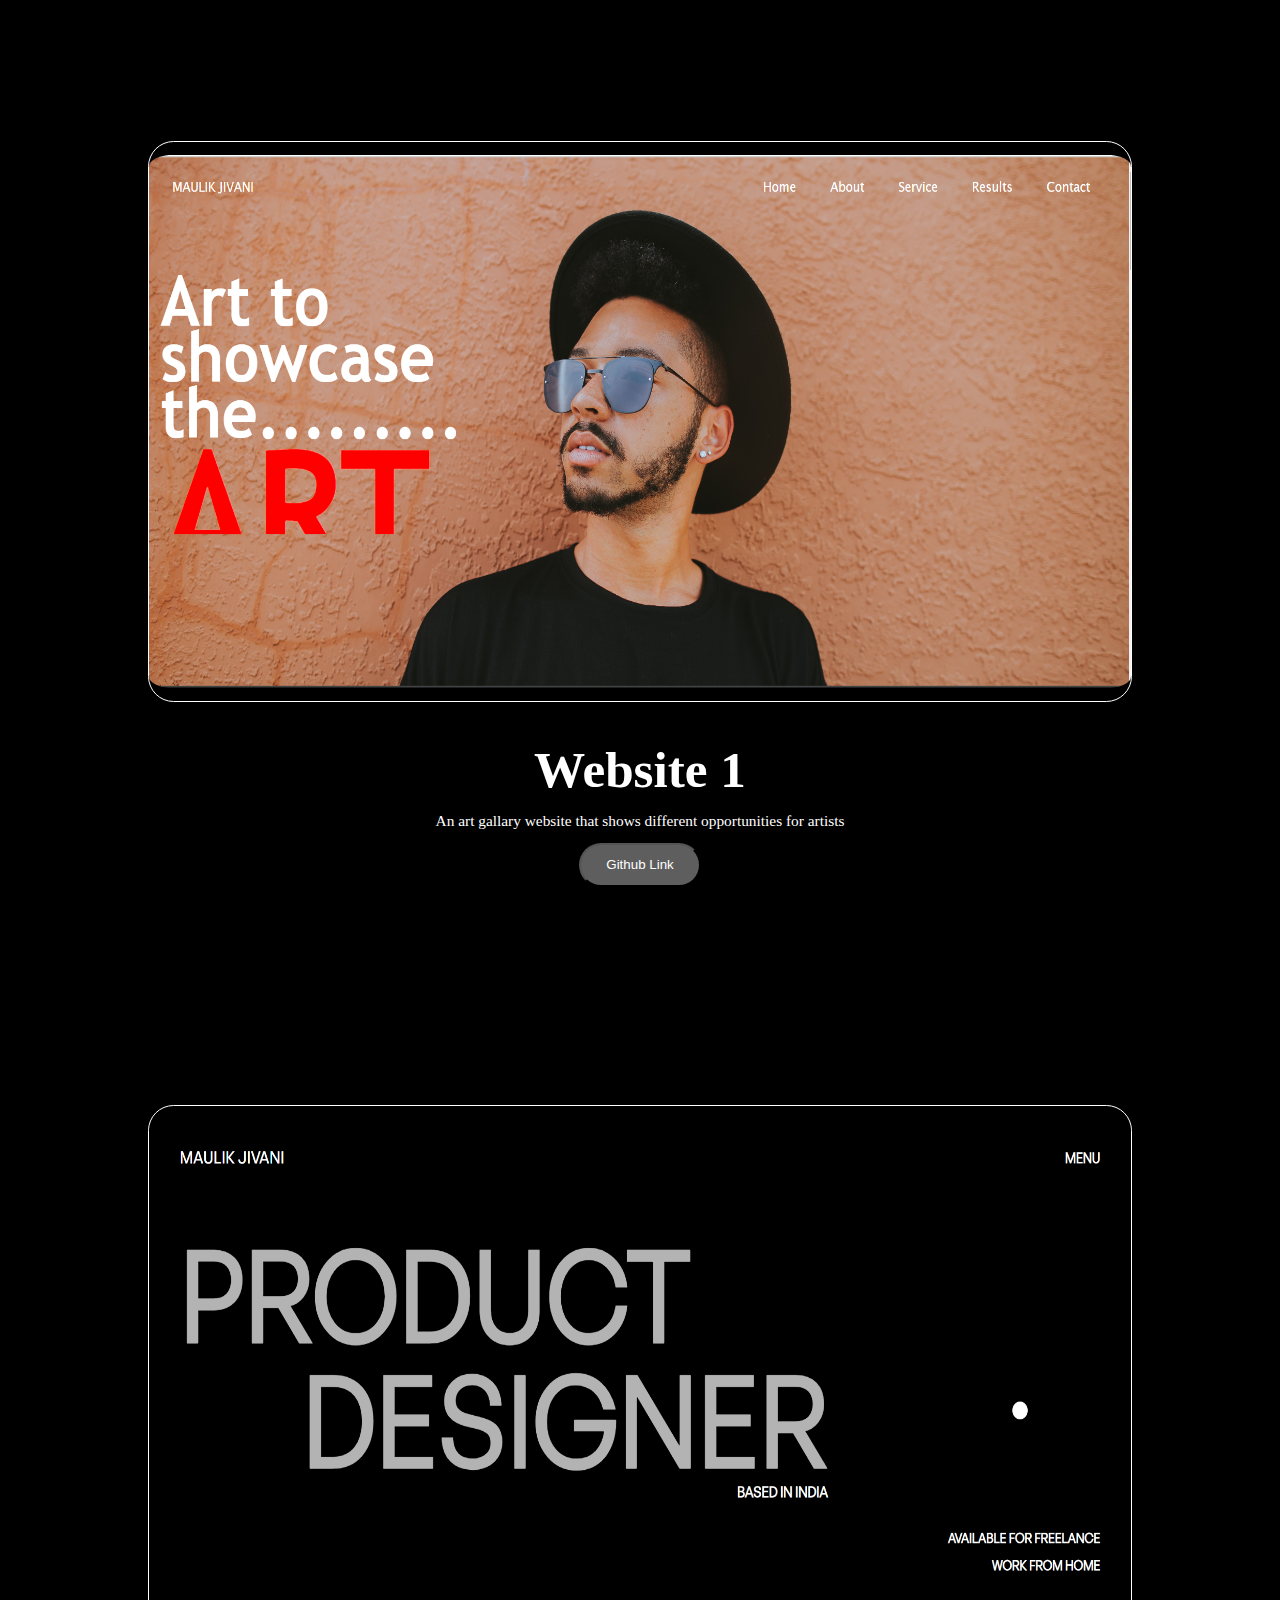
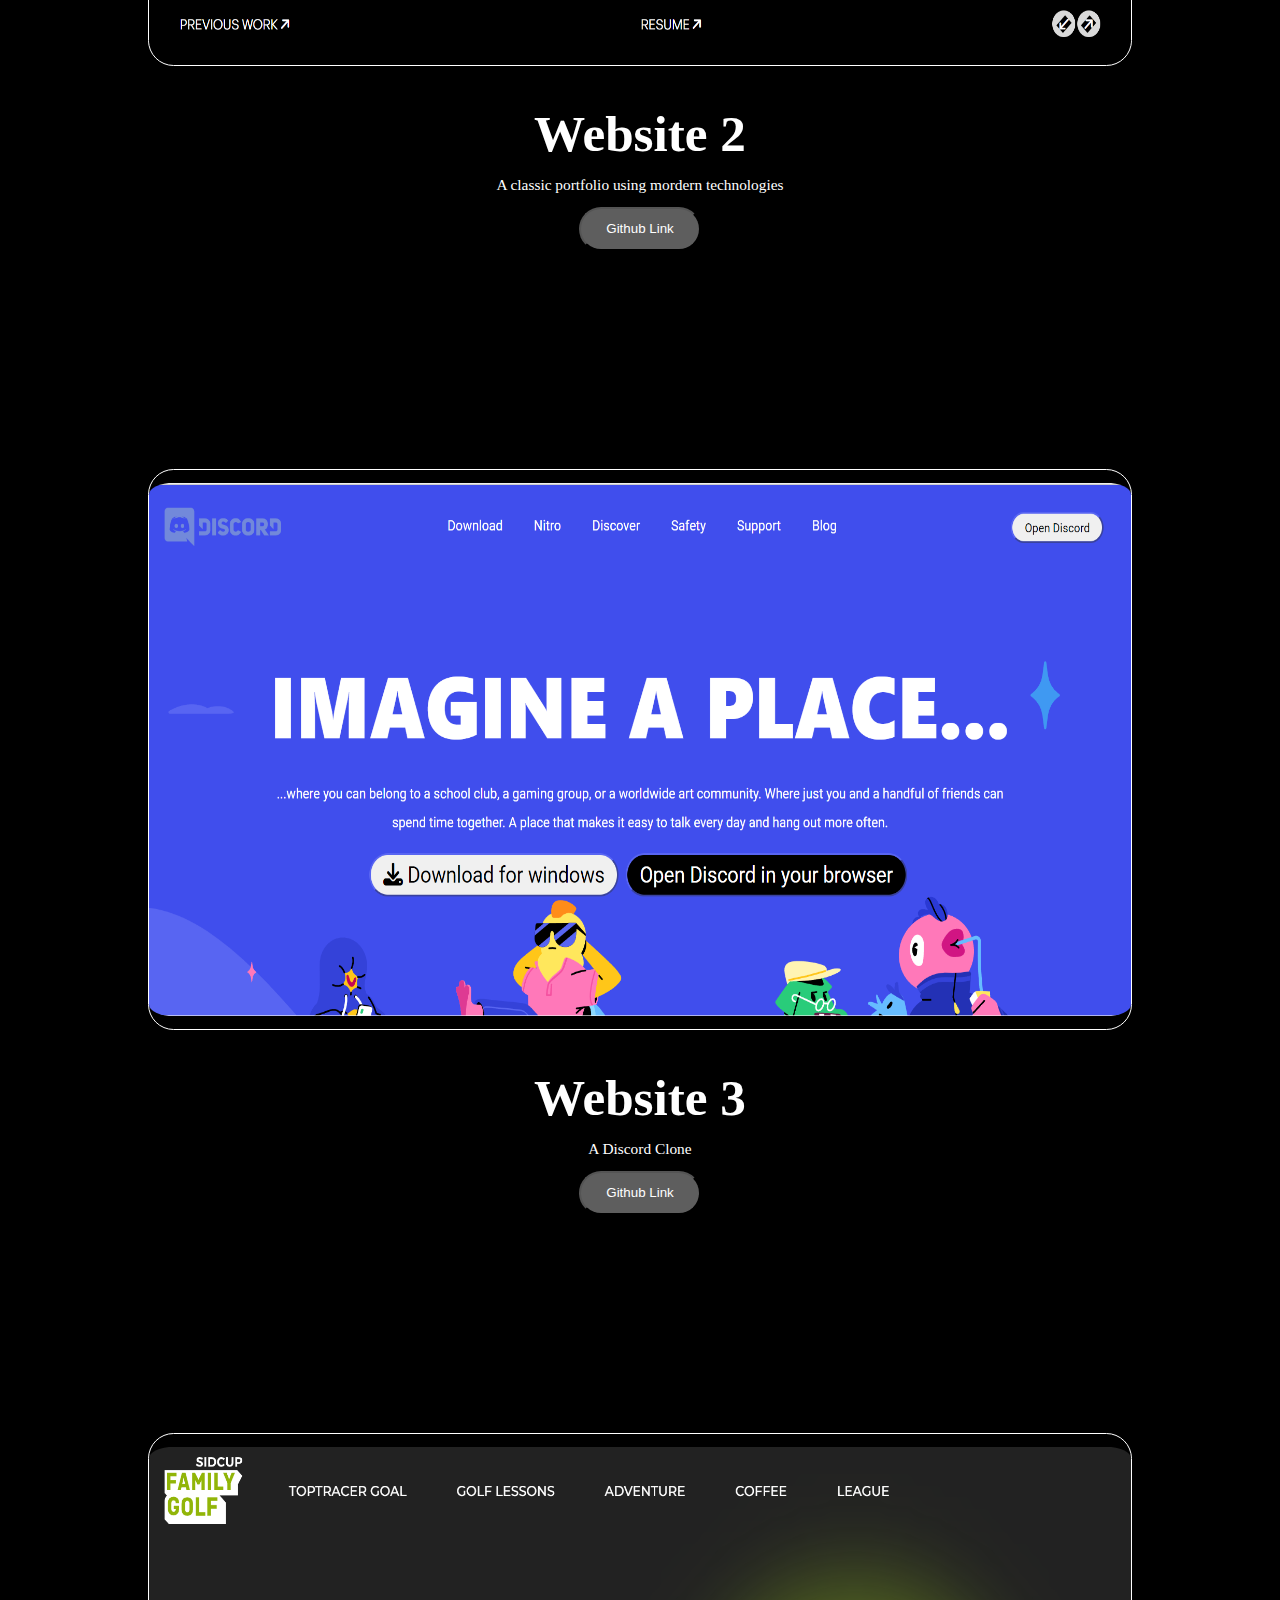
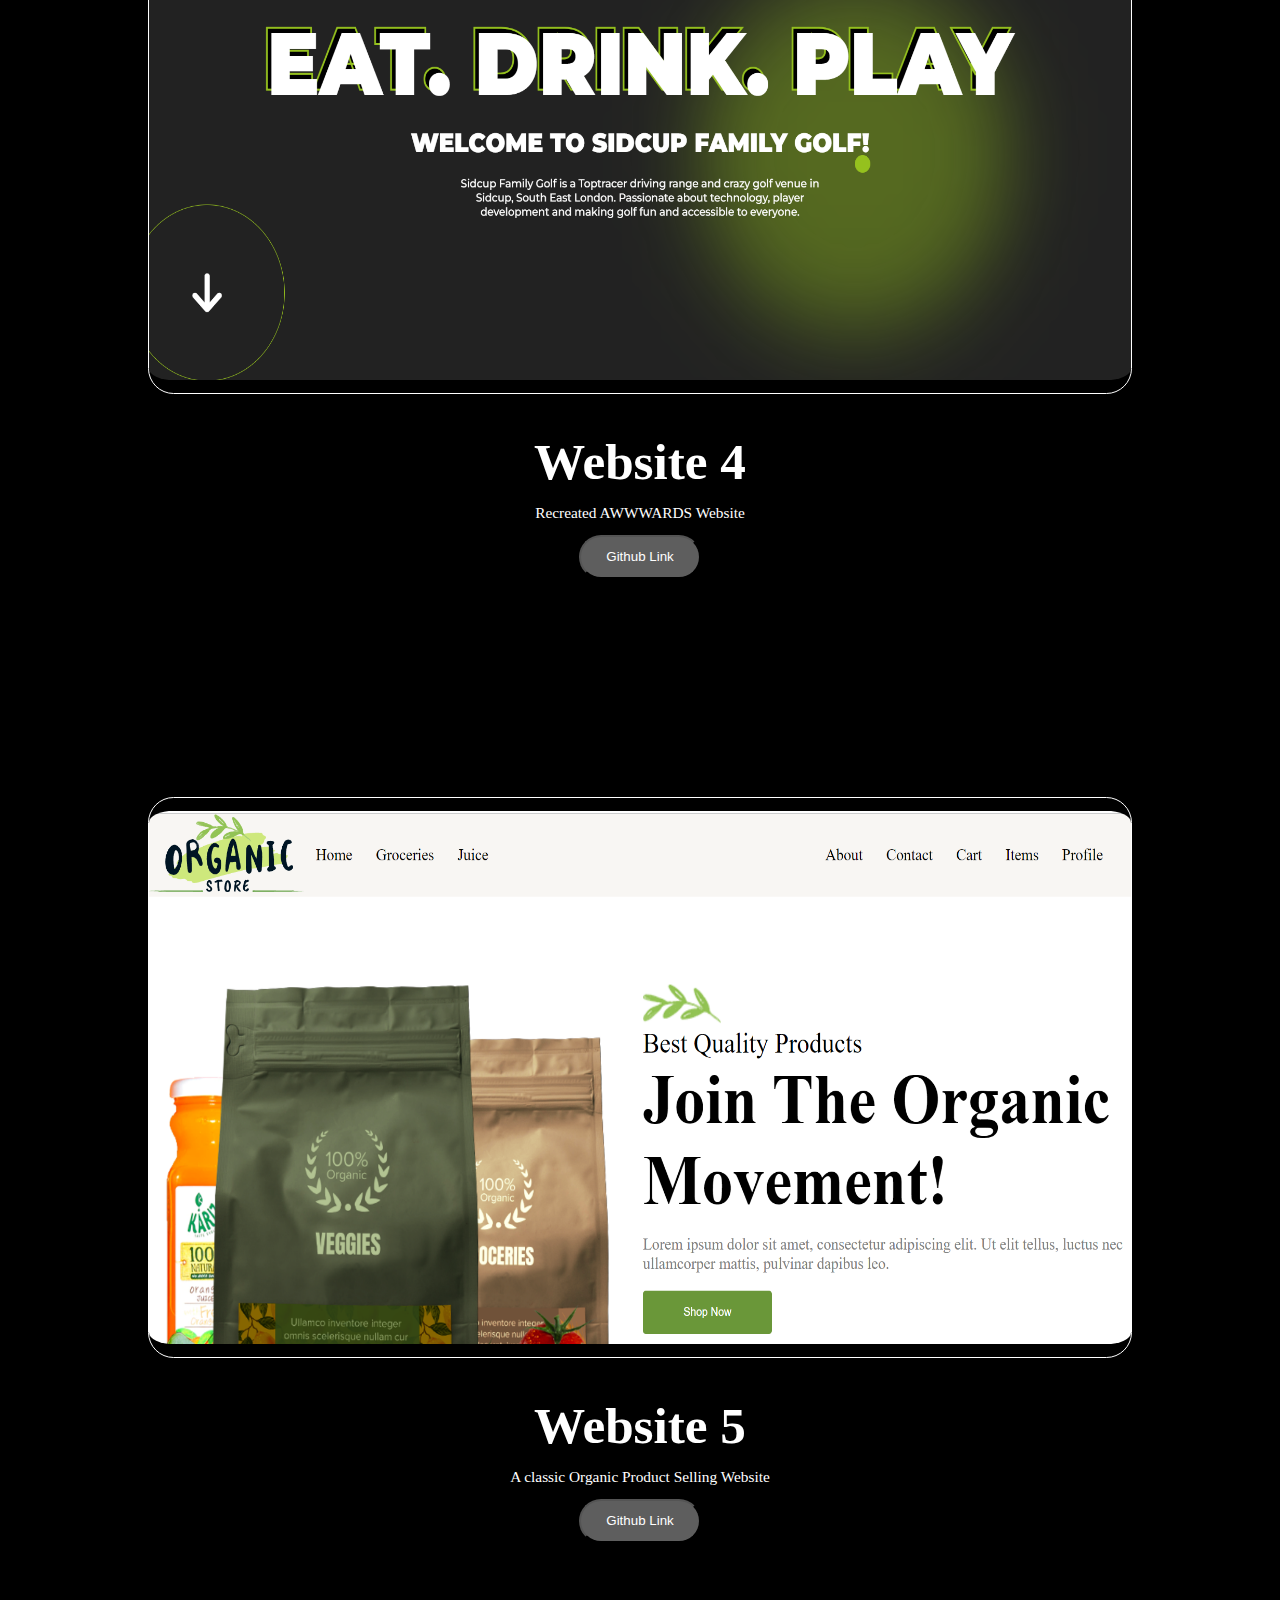
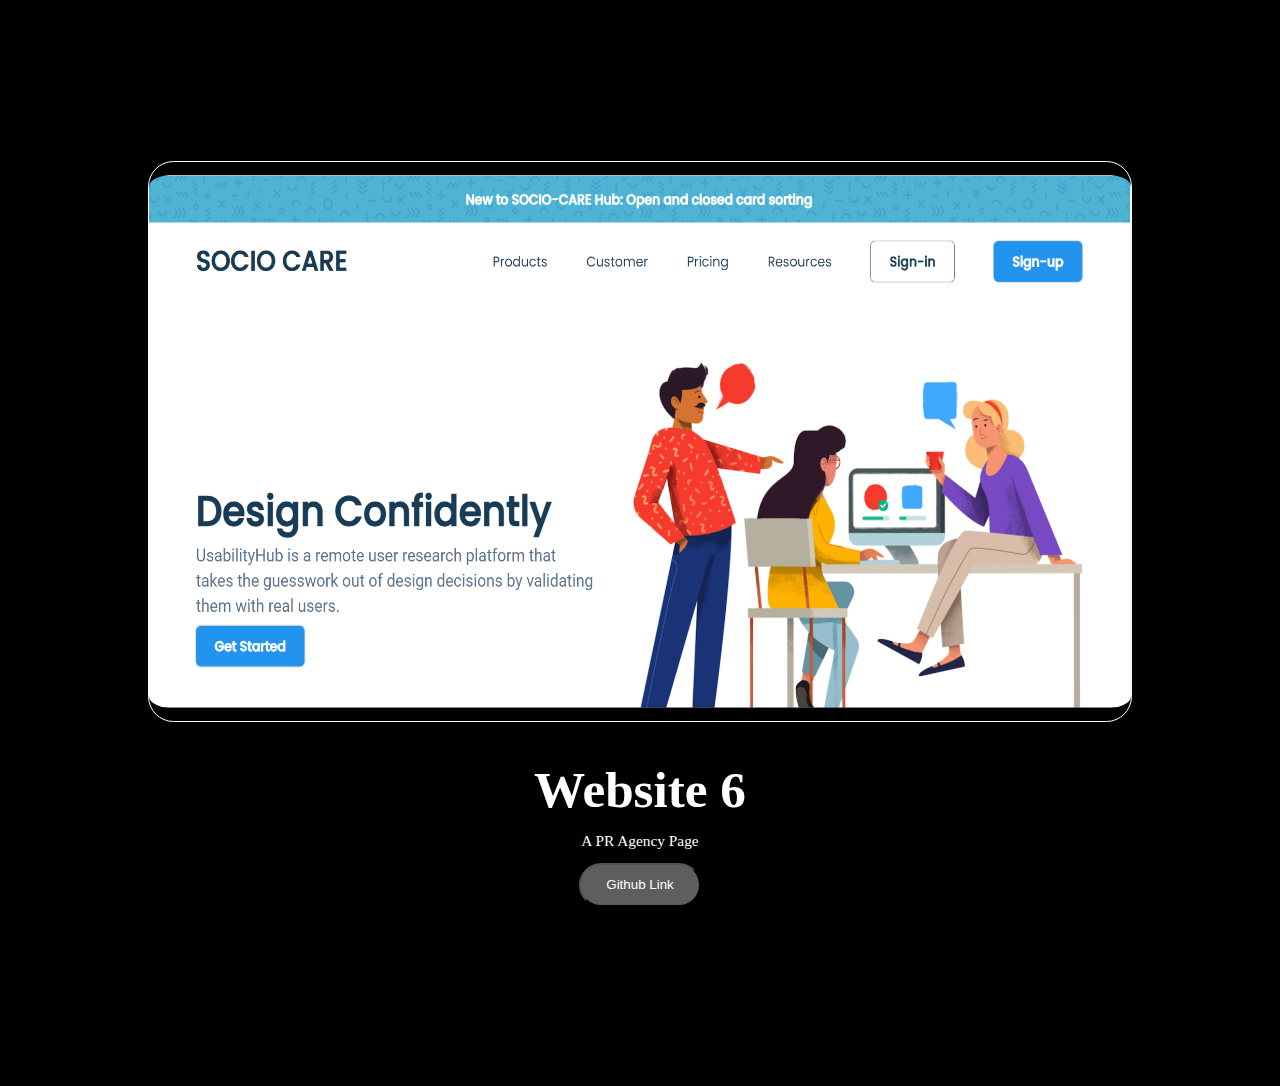
<file: webpage1.html>
<!DOCTYPE html>
<html lang="en">
<head>
    <meta charset="UTF-8">
    <meta name="viewport" content="width=device-width, initial-scale=1.0">
    <title>WebPage</title>
    <link rel="stylesheet" href="webpage1.css">
    <!-- <link rel="stylesheet" href="webpagemedia.css"> -->
</head>
<body>
    <div class="main">
        <div class="re-container">
            <img src="./Redirected Page Image/website 2.png" alt="">
            <div class="text">
                <h1>Website 1</h1>
                <p>An art gallary website that shows different opportunities for artists</p>
                <a href=""><button>Github Link </button></a>
            </div>
        </div>

        <div class="re-container">
            <img src="./Redirected Page Image/website 1.png" alt="">
            <div class="text">
                <h1>Website 2</h1>
                <p>A classic portfolio using mordern technologies</p>
                <a href=""><button>Github Link </button></a>
            </div>
        </div>

        <div class="re-container">
            <img src="./Redirected Page Image/website 3.png" alt="">
            <div class="text">
                <h1>Website 3</h1>
                <p>A Discord Clone</p>
                <a href=""><button>Github Link </button></a>
            </div>
        </div>

        <div class="re-container">
            <img src="./Redirected Page Image/website 4.png" alt="">
            <div class="text">
                <h1>Website 4</h1>
                <p>Recreated AWWWARDS Website</p>
                <a href=""><button>Github Link </button></a>
            </div>
        </div>

        <div class="re-container">
            <img src="./Redirected Page Image/website 5.png" alt="">
            <div class="text">
                <h1>Website 5</h1>
                <p>A classic Organic Product Selling Website</p>
                <a href=""><button>Github Link </button></a>
            </div>
        </div>

        <div class="re-container">
            <img src="./Redirected Page Image/website 6.png" alt="">
            <div class="text">
                <h1>Website 6</h1>
                <p>A PR Agency Page</p>
                <a href=""><button>Github Link </button></a>
            </div>
        </div>
    </div>
</body>
</html>
</file>
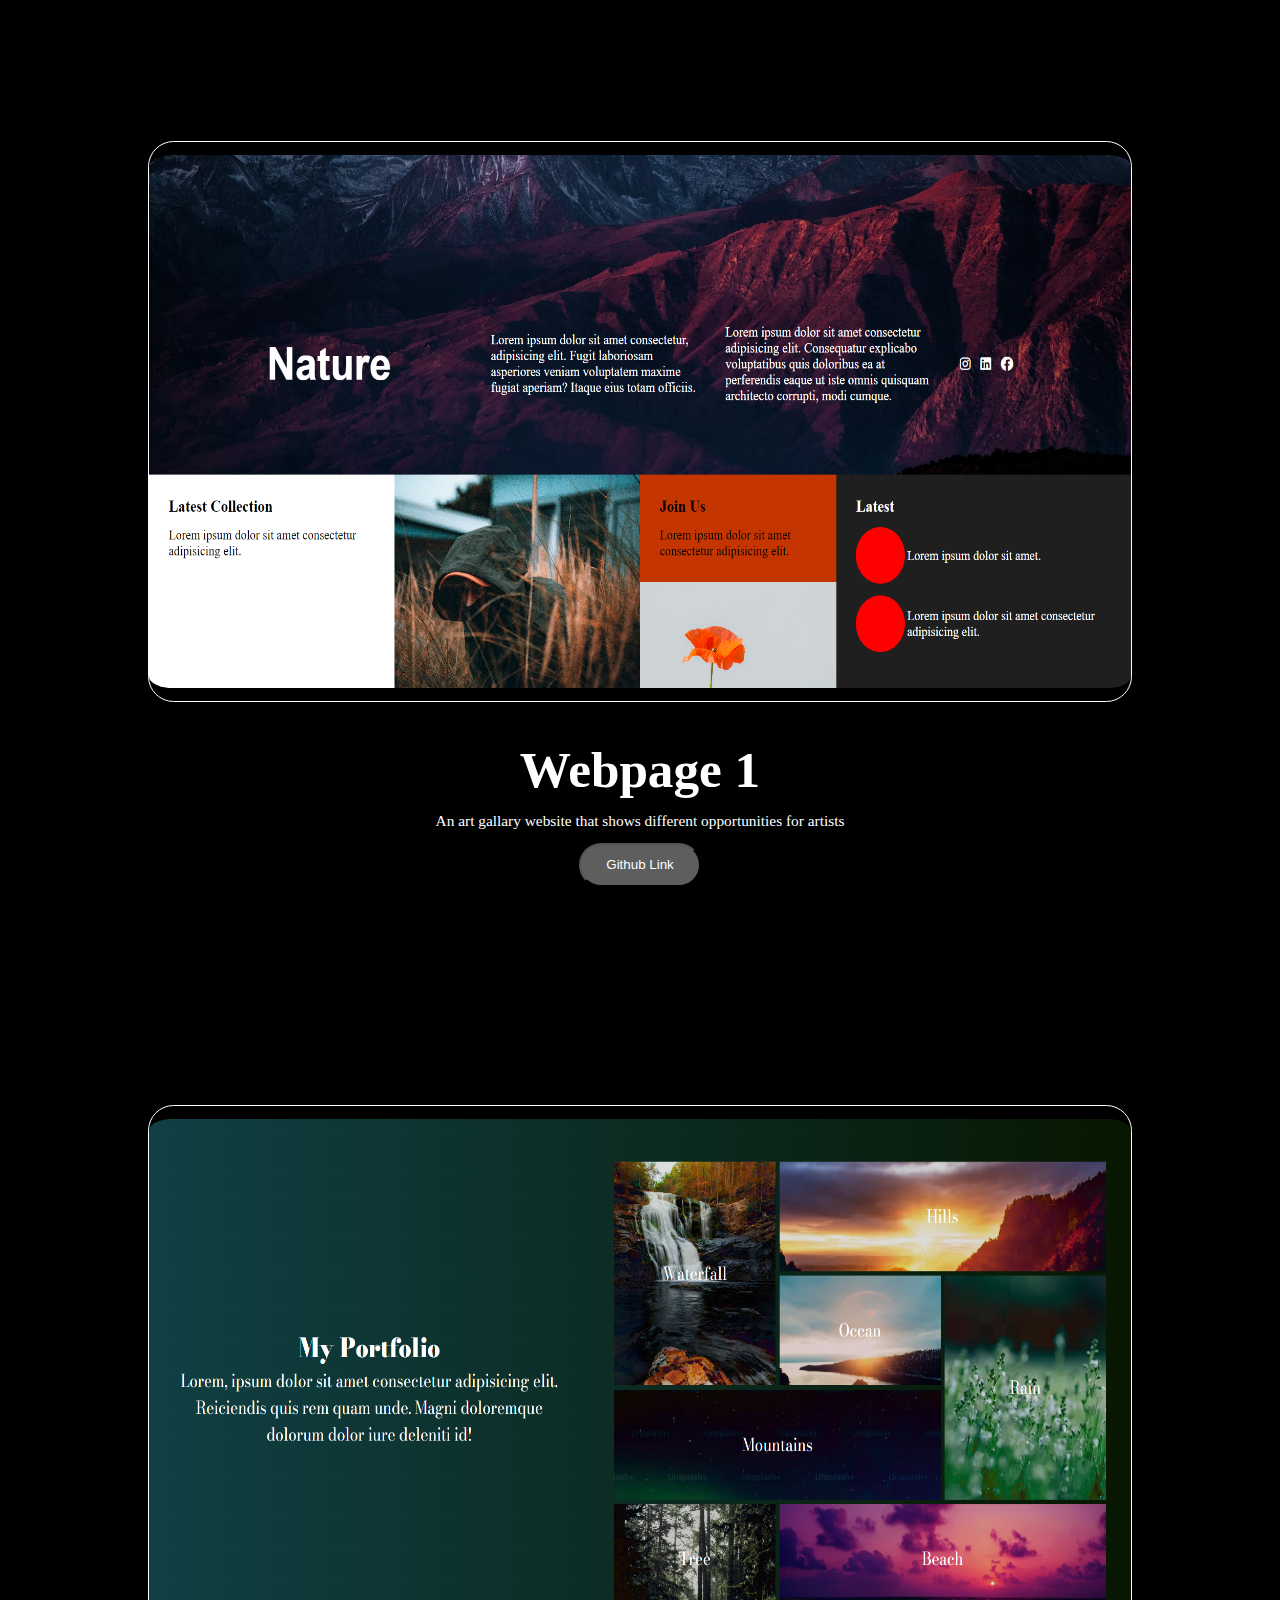
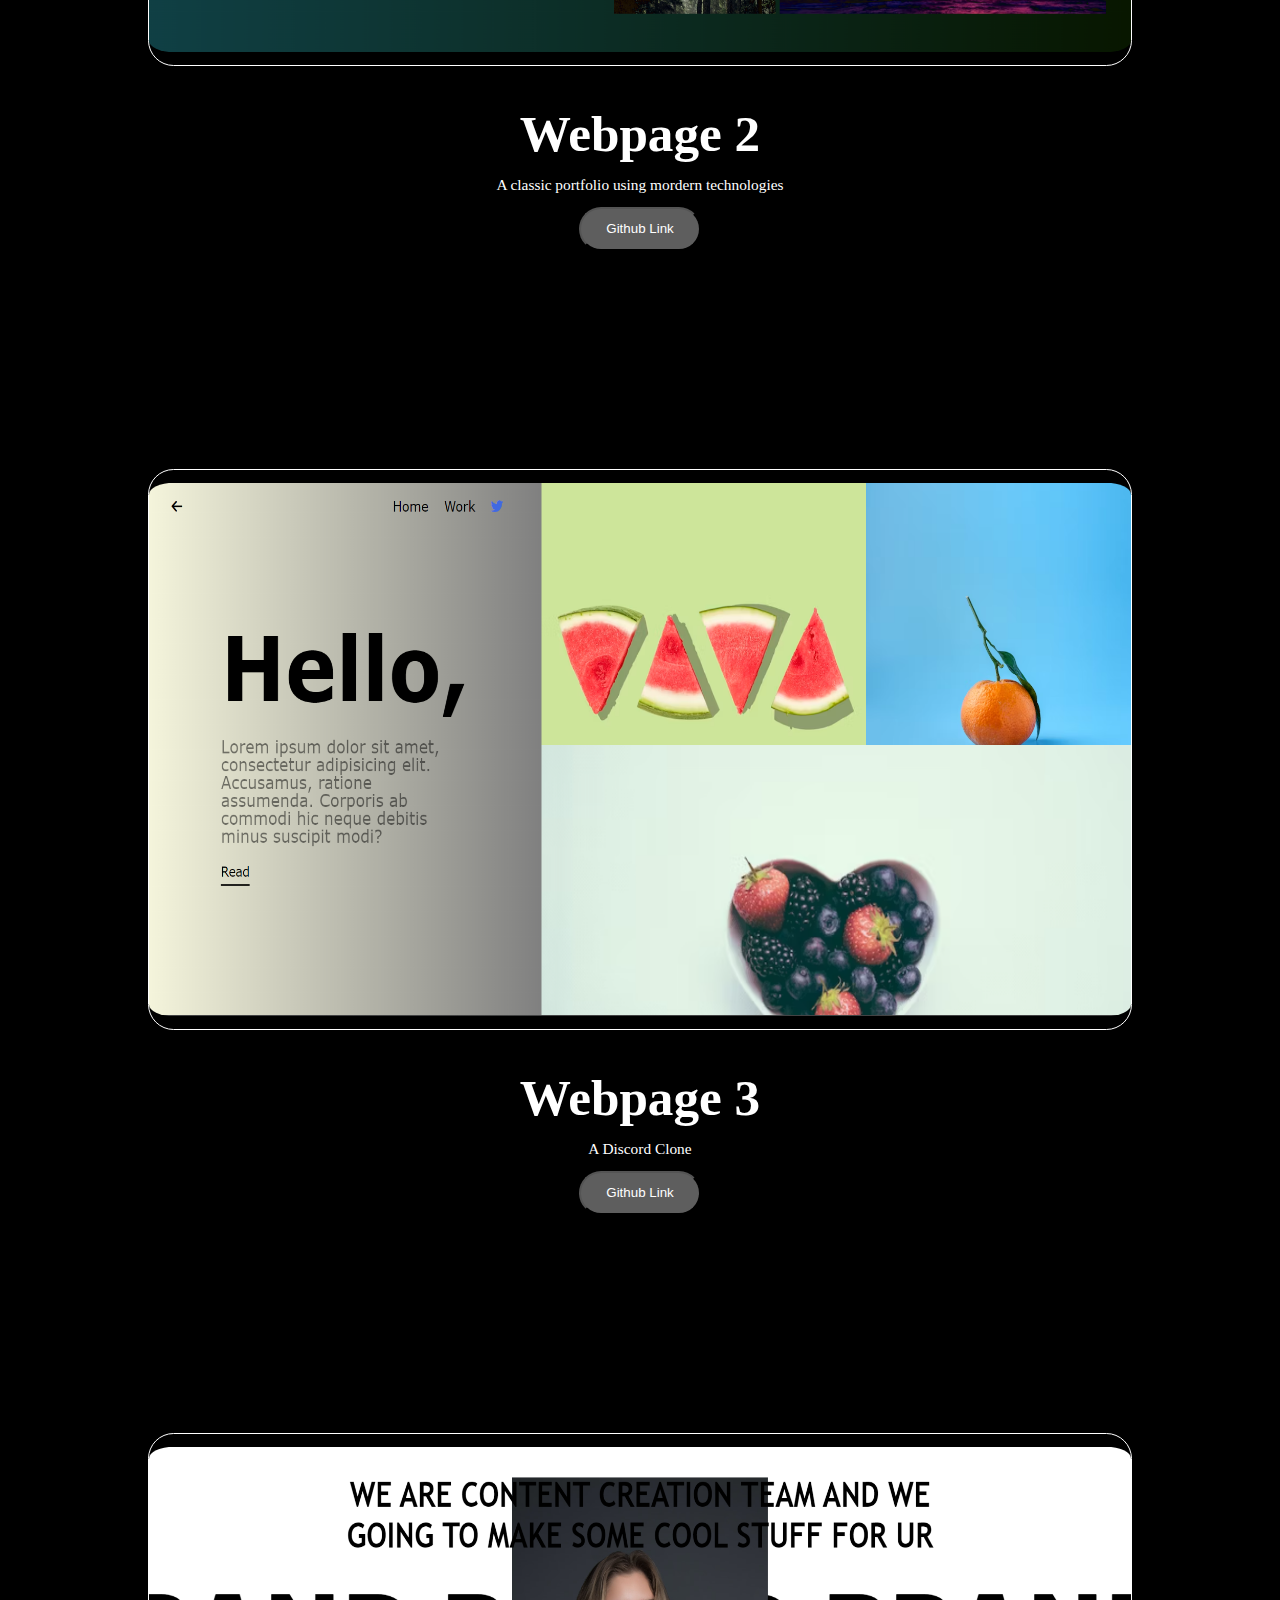
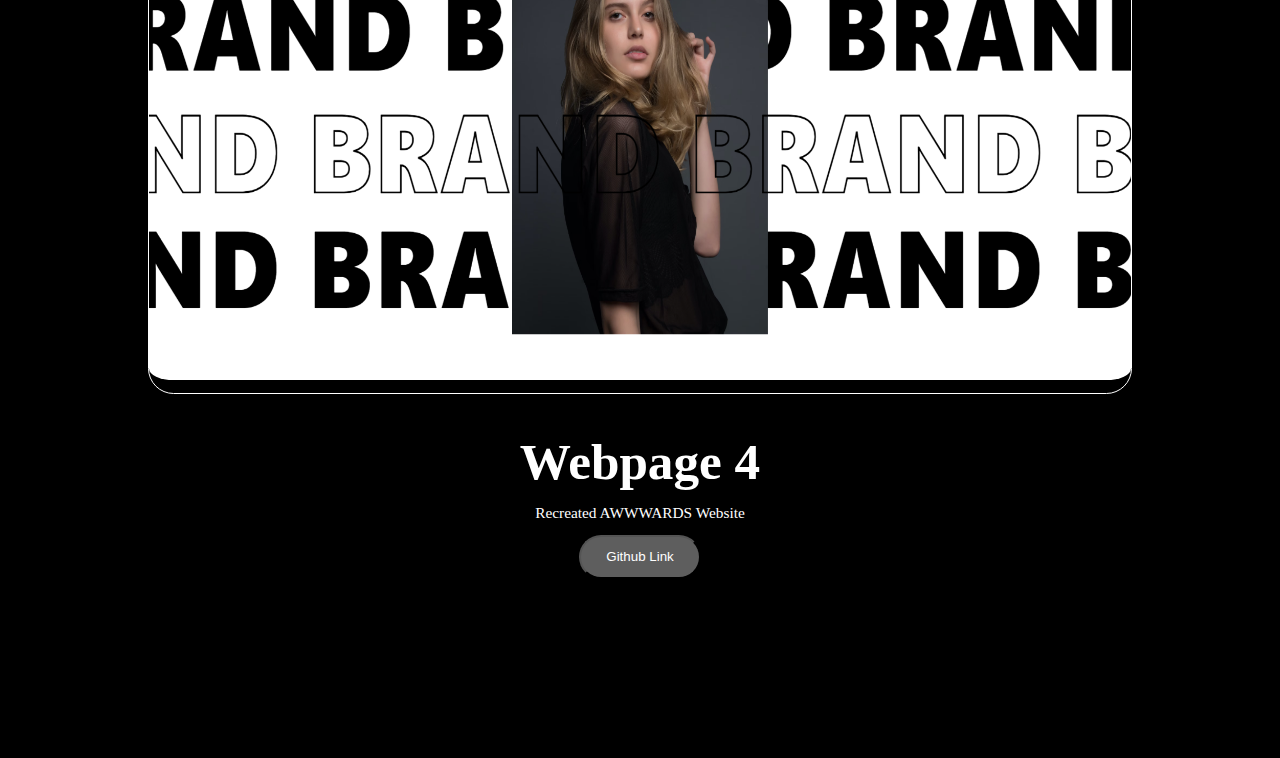
<file: webpage2.html>
<!DOCTYPE html>
<html lang="en">
<head>
    <meta charset="UTF-8">
    <meta name="viewport" content="width=device-width, initial-scale=1.0">
    <title>WebPage</title>
    <link rel="stylesheet" href="webpage2.css">
    <!-- <link rel="stylesheet" href="webpagemedia.css"> -->
</head>
<body>
    <div class="main">
        <div class="re-container">
            <img src="./Redirected Page Image/landing page 1.png" alt="">
            <div class="text">
                <h1>Webpage 1</h1>
                <p>An art gallary website that shows different opportunities for artists</p>
                <a href=""><button>Github Link </button></a>
            </div>
        </div>

        <div class="re-container">
            <img src="./Redirected Page Image/landing page 2.png" alt="">
            <div class="text">
                <h1>Webpage 2</h1>
                <p>A classic portfolio using mordern technologies</p>
                <a href=""><button>Github Link </button></a>
            </div>
        </div>

        <div class="re-container">
            <img src="./Redirected Page Image/landing page 3.png" alt="">
            <div class="text">
                <h1>Webpage 3</h1>
                <p>A Discord Clone</p>
                <a href=""><button>Github Link </button></a>
            </div>
        </div>

        <div class="re-container">
            <img src="./Redirected Page Image/landing page 4.png" alt="">
            <div class="text">
                <h1>Webpage 4</h1>
                <p>Recreated AWWWARDS Website</p>
                <a href=""><button>Github Link </button></a>
            </div>
        </div>
        </div>
    </div>
</body>
</html>
</file>
<file: webpage1.css>
*{
    margin: 0;
    padding: 0;
    box-sizing: border-box;
}

html, body{
    width: 100%;
    height: 100%;
}

.main{
    width: 100%;
    background-color: #000;
    padding: 4vw 2vw;
}

.re-container{
    margin-top: 5vw;
    width: 100%;
    height: 100vh;
    display: flex;
    align-items: center;
    justify-content: center;
    flex-direction: column;
    color: #fff;
    /* position: relative; */
    padding: 2vw 0;
}

.re-container img{
    padding: 1vw 0;
    width: 80%;
    height: 80%;
    margin: auto;
    border-radius: 2vw;
    border: 1px solid #fff;
    transition: 0.5s all ease;
}

.re-container img:hover{
    scale: 1.1;
}
.text{
    text-align: center;
    color: #fff;
    padding-top: 3vw;
}

.text h1{
    font-size: 4vw;
    margin-bottom: 1vw;
}

.text p{
    font-size: 1.2vw;
    margin-bottom: 1vw;
}

.text button{
    padding: 1vw 2vw;
    background-color: #5e5e5e;
    border-radius: 2vw;
    color: #fff;
    transition: 0.5s all ease;
    margin-bottom: 8vw;
}

.text button:hover {
    background-color: #fff;
    color: #000;
}


@media screen and (max-width: 400px) {

    .re-container{
        margin: 0;
        padding: 2vw 4vw;
        height: 50vh;
    }
    .re-container img{
        width: 100%;
        height: 800%;
    }

    .text h1{
        font-size: 5vw;
        margin-top: 2vw;
    }

    .text p{
        font-size: 3vw;
        margin-top: 2vw;
    }
    .text button{
        margin-top: 2vw;
    }
}
</file>
<file: webpage2.css>
*{
    margin: 0;
    padding: 0;
    box-sizing: border-box;
}

html, body{
    width: 100%;
    height: 100%;
}

.main{
    width: 100%;
    background-color: #000;
    padding: 4vw 2vw;
}

.re-container{
    margin-top: 5vw;
    width: 100%;
    height: 100vh;
    display: flex;
    align-items: center;
    justify-content: center;
    flex-direction: column;
    color: #fff;
    /* position: relative; */
    padding: 2vw 0;
}

.re-container img{
    padding: 1vw 0;
    width: 80%;
    height: 80%;
    margin: auto;
    border-radius: 2vw;
    border: 1px solid #fff;
    transition: 0.5s all ease;
}

.re-container img:hover{
    scale: 1.1;
}
.text{
    text-align: center;
    color: #fff;
    padding-top: 3vw;
}

.text h1{
    font-size: 4vw;
    margin-bottom: 1vw;
}

.text p{
    font-size: 1.2vw;
    margin-bottom: 1vw;
}

.text button{
    padding: 1vw 2vw;
    background-color: #5e5e5e;
    border-radius: 2vw;
    color: #fff;
    transition: 0.5s all ease;
    margin-bottom: 8vw;
}

.text button:hover {
    background-color: #fff;
    color: #000;
}


@media screen and (max-width: 400px) {

    .re-container{
        margin: 0;
        padding: 2vw 4vw;
        height: 50vh;
    }
    .re-container img{
        width: 100%;
        height: 800%;
    }

    .text h1{
        font-size: 5vw;
        margin-top: 2vw;
    }

    .text p{
        font-size: 3vw;
        margin-top: 2vw;
    }
    .text button{
        margin-top: 2vw;
    }
}
</file>
